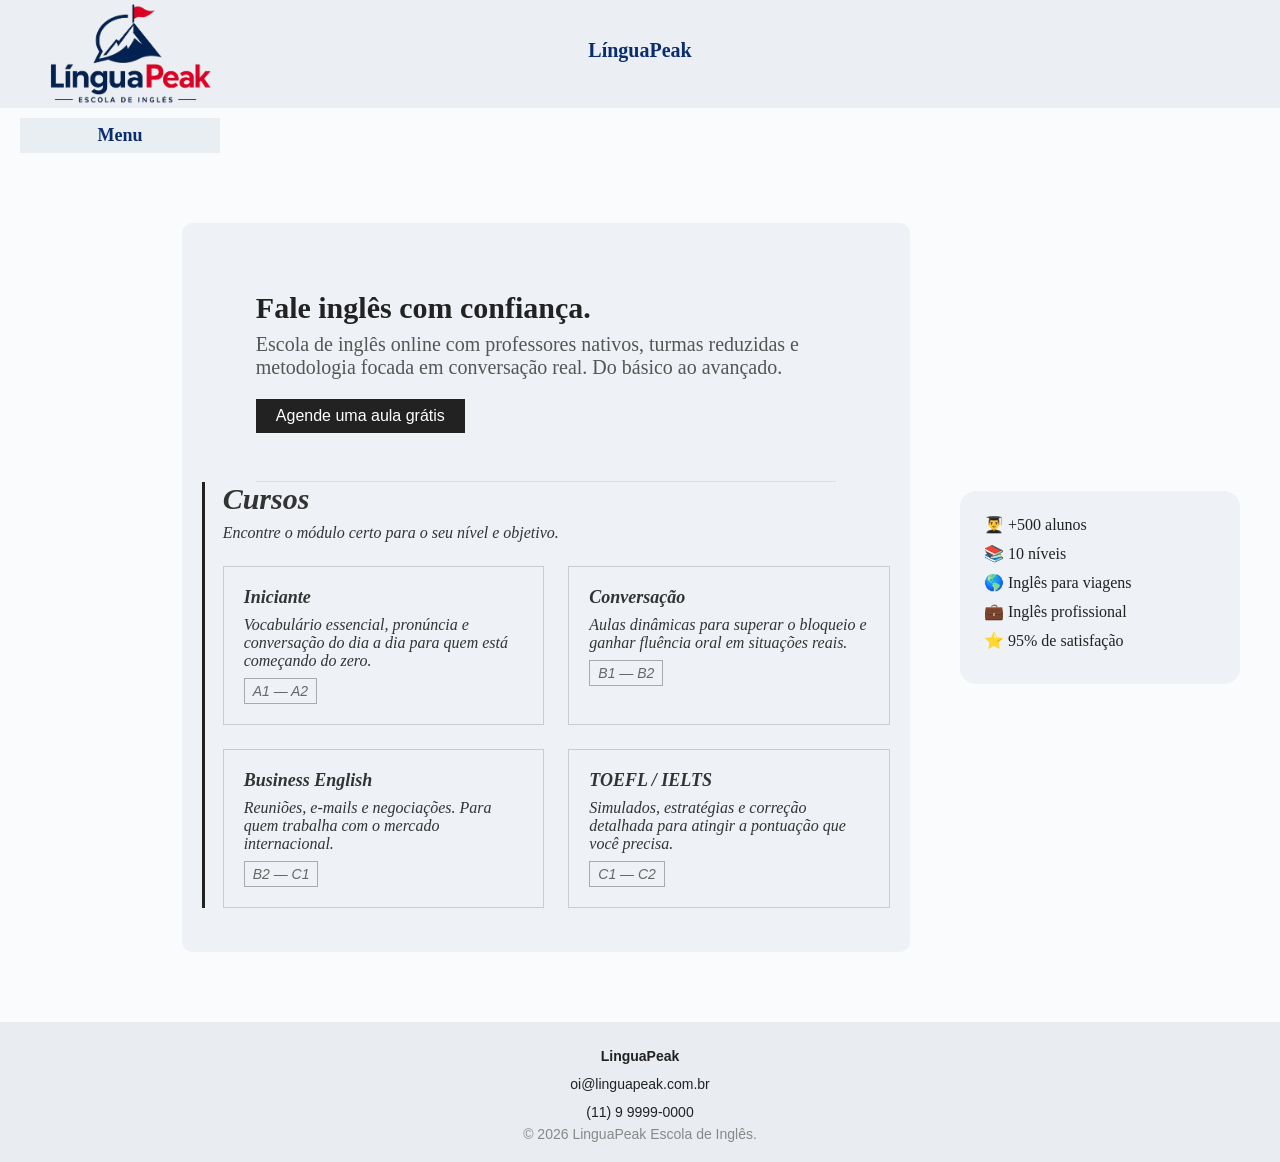
<file: index.html>
<!DOCTYPE html>
<html lang="pt-BR">

<head>
  <meta charset="UTF-8" />
  <meta name="viewport" content="width=device-width, initial-scale=1.0" />
  <title>LínguaPeak — Escola de Inglês</title>
  <link rel="stylesheet" href="css/layout.css" type="text/css">
  <link rel="short icon" href="mídias/favicon.png">
</head>

<body>

  <header>
    <img src="mídias/logo.png" alt="Logo da empresa">
    <h1>LínguaPeak</h1>
  </header>

  <section class="menu">
    <h3>Menu</h3>
    <nav>
      <ul>
        <li><a href="#">Cursos</a></li>
        <li><a href="paginas/contato.html">Contato</a></li>
        <li>
          <a href="#">Sobre</a>
          <ul class="submenu">
            <li><a href="paginas/sobre.html">Nossa empresa</a></li>
            <li><a href="paginas/depoimentos.html">Depoimentos</a></li>
          </ul>
        </li>
      </ul>
    </nav>
  </section>

  <section class="aside_lateral">

    <main>

      <section id="agende">
        <h2>Fale inglês com confiança.</h2>
        <p class="subtitulo">
          Escola de inglês online com professores nativos, turmas reduzidas
          e metodologia focada em conversação real. Do básico ao avançado.
        </p>
        <a href="paginas/contato.html">Agende uma aula grátis</a>
      </section>

      <article id="cursos">
        <h2>Cursos</h2>
        <p>Encontre o módulo certo para o seu nível e objetivo.</p>
        <ul>
          <li>
            <h3>Iniciante</h3>
            <p>Vocabulário essencial, pronúncia e conversação do dia a dia para quem está começando do zero.</p>
            <small>A1 — A2</small>
          </li>
          <li>
            <h3>Conversação</h3>
            <p>Aulas dinâmicas para superar o bloqueio e ganhar fluência oral em situações reais.</p>
            <small>B1 — B2</small>
          </li>
          <li>
            <h3>Business English</h3>
            <p>Reuniões, e-mails e negociações. Para quem trabalha com o mercado internacional.</p>
            <small>B2 — C1</small>
          </li>
          <li>
            <h3>TOEFL / IELTS</h3>
            <p>Simulados, estratégias e correção detalhada para atingir a pontuação que você precisa.</p>
            <small>C1 — C2</small>
          </li>
        </ul>
      </article>

    </main>

    <aside>
      <ul>
        <li>👨‍🎓 +500 alunos</li>
        <li>📚 10 níveis</li>
        <li>🌎 Inglês para viagens</li>
        <li>💼 Inglês profissional</li>
        <li>⭐ 95% de satisfação</li>
      </ul>
    </aside>

  </section>

  <footer>
    <address>
      <strong>LinguaPeak</strong>
      <p>oi@linguapeak.com.br</p>
      <p>(11) 9 9999-0000</p>
    </address>

    <small>&copy; 2026 LinguaPeak Escola de Inglês.</small>
  </footer>


</body>

</html>
</file>
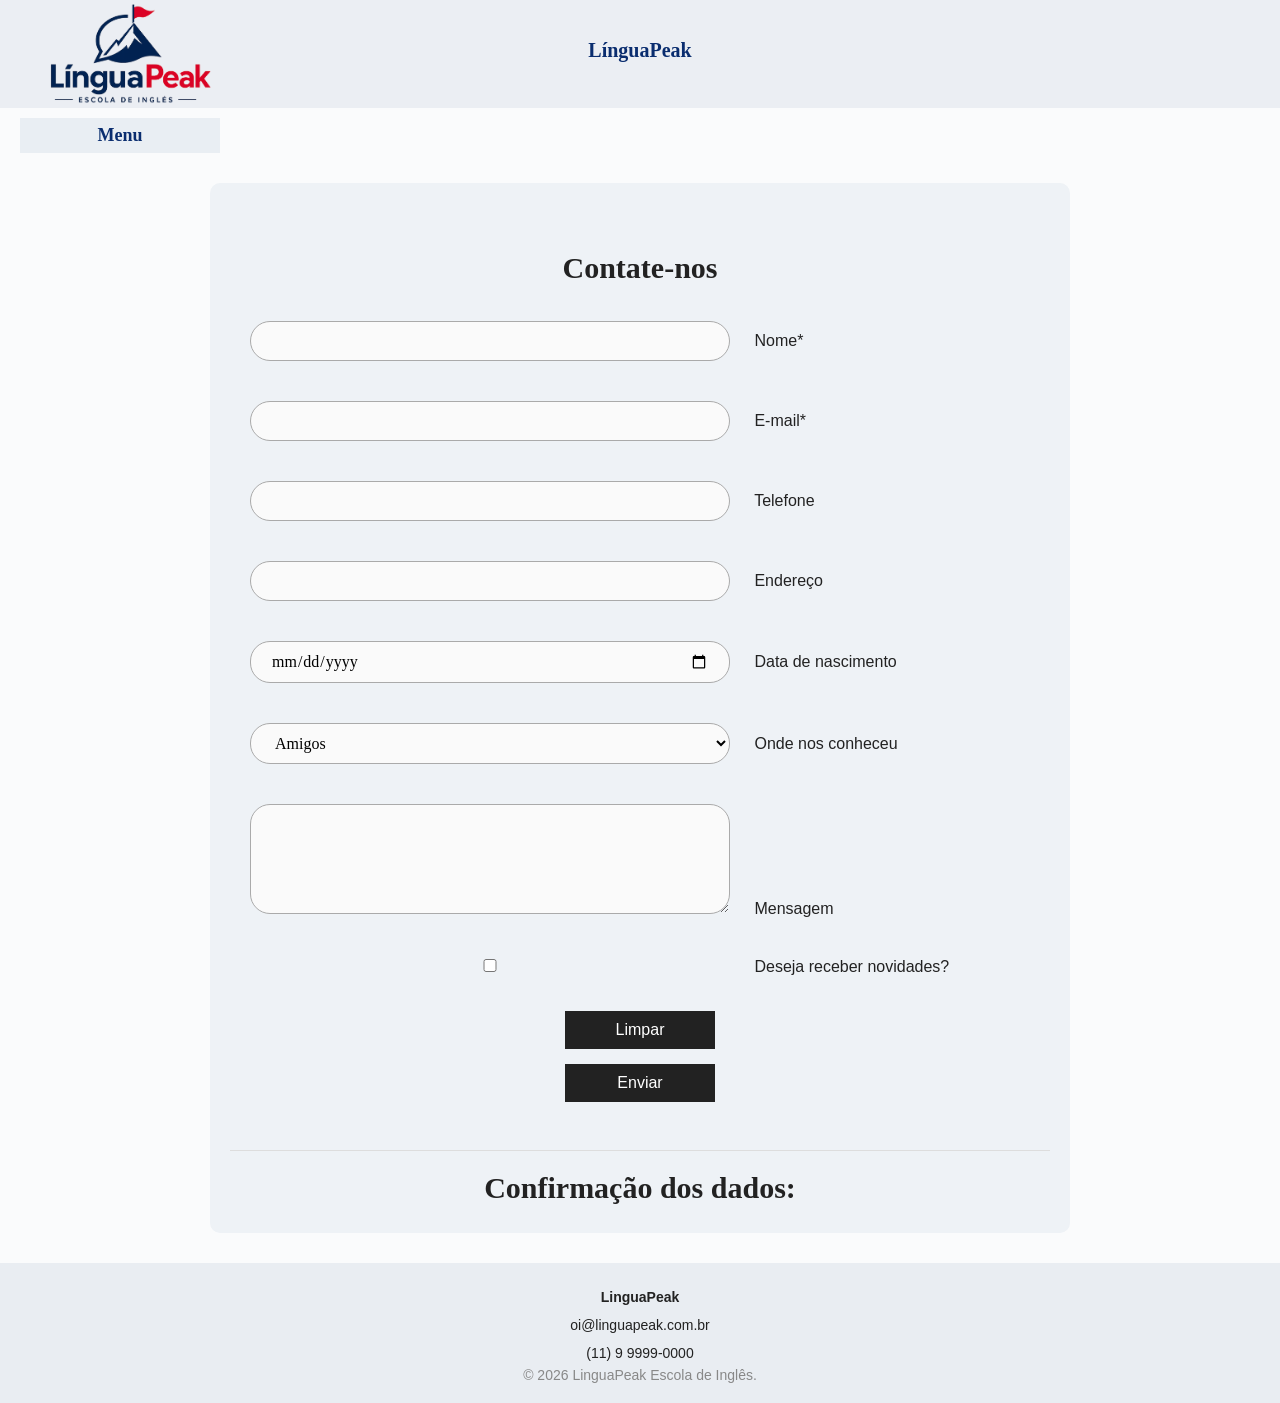
<file: paginas/contato.html>
<!DOCTYPE html>
<html lang="pt-BR">

<head>
  <meta charset="UTF-8">
  <meta name="viewport" content="width=device-width, initial-scale=1.0">
  <title>LínguaPeak — Escola de Inglês</title>
  <link rel="stylesheet" href="../css/layout.css" type="text/css">
</head>

<body>

  <header>
    <img src="../mídias/logo.png" alt="Logo da empresa">
    <h1>LínguaPeak</h1>
  </header>

  <section class="menu">
    <h3>Menu</h3>
    <nav>
      <ul>
        <li><a href="../index.html">Cursos</a></li>
        <li><a href="contato.html">Contato</a></li>
        <li>
          <a href="#">Sobre</a>
          <ul class="submenu">
            <li><a href="sobre.html">Nossa empresa</a></li>
            <li><a href="depoimentos.html">Depoimentos</a></li>
          </ul>
        </li>
      </ul>
    </nav>
  </section>

  <main class="formulario">
    <section id="contato">
      <h2>Contate-nos</h2>

      <form action="#" method="post" id="frmContato">
        <label for="ipNome">
          <input type="text" name="ipNome" id="ipNome">
          Nome*
        </label>

        <label for="ipEmail">
          <input type="email" name="ipEmail" id="ipEmail">
          E-mail*
        </label>

        <label for="ipTel">
          <input type="tel" name="ipTel" id="ipTel">
          Telefone
        </label>

        <label for="ipEndereco">
          <input type="text" name="ipEndereco" id="ipEndereco">
          Endereço
        </label>

        <label for="ipData">
          <input type="date" name="ipData" id="ipData">
          Data de nascimento
        </label>

        <label>
          <select name="slOnde" id="slOnde">
            <option value="amigos">Amigos</option>
            <option value="familia">Familiares</option>
            <option value="redes">Redes sociais</option>
            <option value="panfleto">Panfletos</option>
          </select>
          Onde nos conheceu
        </label>

        <label>
          <textarea name="taMensagem" id="taMensagem"></textarea>
          Mensagem

        </label>


        <label for="novidades">
          <input type="checkbox" id="novidades" name="novidades">
          Deseja receber novidades?
        </label>

        <button type="reset" id="btnLimpar">Limpar</button>

        <button onclick="mostrarDadosForm(event)">Enviar</button>

      </form>
    </section>

    <h2 class="confirmacao">Confirmação dos dados:</h2>
    <p id="pNome"></p>
    <p id="pEmail"></p>
    <p id="pTel"></p>
    <p id="pDataNasc"></p>
    <p id="pOnde"></p>
    <p id="pMensagem"></p>

    <button id="btnConfirmar" type="submit">
      [Confirmar]
    </button>

  </main>

  <footer>
    <address>
      <strong>LinguaPeak</strong>
      <p>oi@linguapeak.com.br</p>
      <p>(11) 9 9999-0000</p>
    </address>

    <small>&copy; 2026 LinguaPeak Escola de Inglês.</small>
  </footer>

  <script src="../script/script.js"></script>

</body>

</html>
</file>
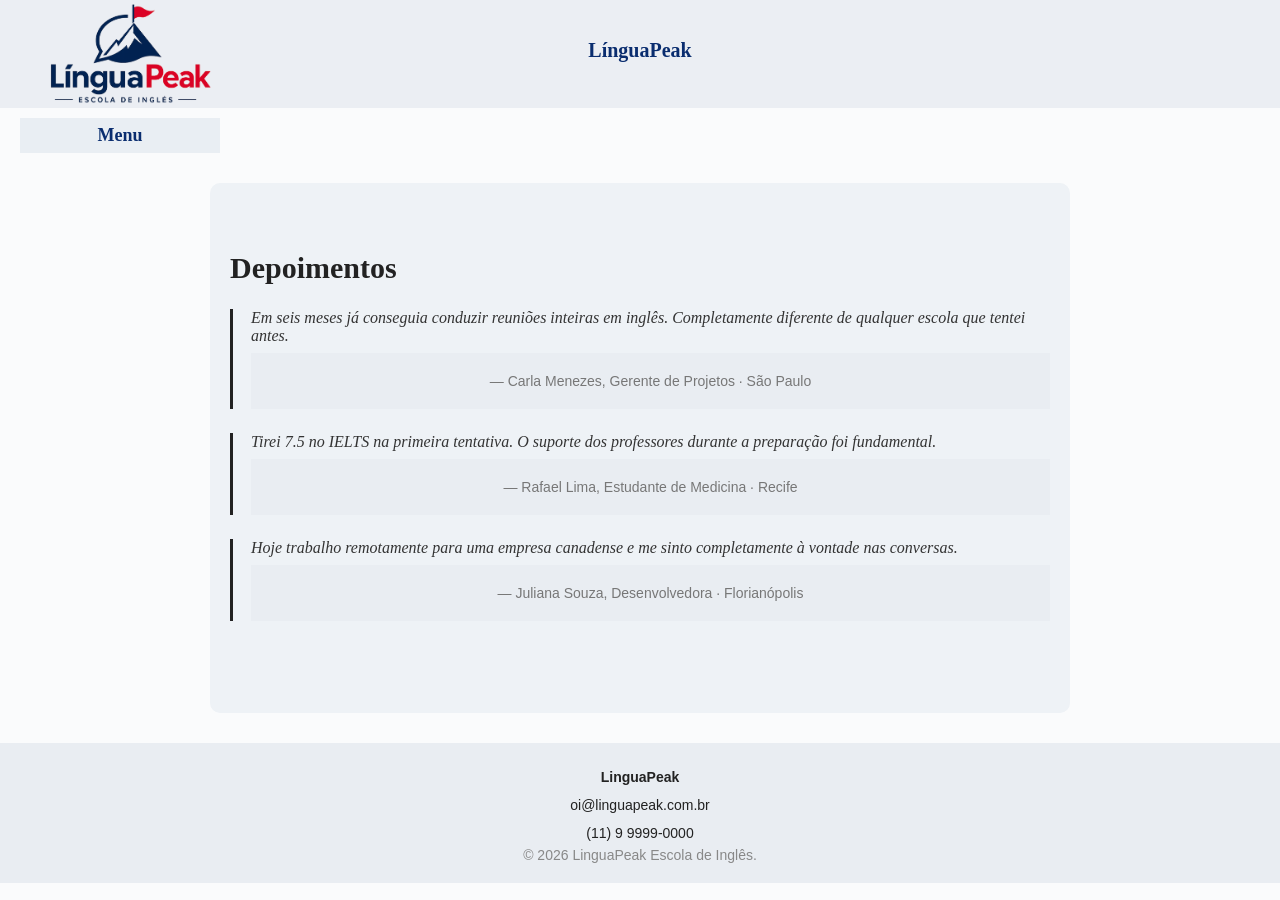
<file: paginas/depoimentos.html>
<!DOCTYPE html>
<html lang="pt-BR">

<head>
    <meta charset="UTF-8">
    <meta name="viewport" content="width=device-width, initial-scale=1.0">
    <title>LínguaPeak — Escola de Inglês</title>
    <link rel="stylesheet" href="../css/layout.css" type="text/css">
</head>

<body>

    <header>
        <img src="../mídias/logo.png" alt="Logo da empresa">
        <h1>LínguaPeak</h1>
    </header>

    <section class="menu">
        <h3>Menu</h3>
        <nav>
            <ul>
                <li><a href="../index.html">Cursos</a></li>
                <li><a href="contato.html">Contato</a></li>
                <li>
                    <a href="#">Sobre</a>
                    <ul class="submenu">
                        <li><a href="sobre.html">Nossa empresa</a></li>
                        <li><a href="depoimentos.html">Depoimentos</a></li>
                    </ul>
                </li>
            </ul>
        </nav>
    </section>

    <main>
        <section class="depoimentos">
            <h2>Depoimentos</h2>

            <article>
                <p>Em seis meses já conseguia conduzir reuniões inteiras em inglês. Completamente diferente de qualquer
                    escola que tentei antes.</p>
                <footer>— Carla Menezes, Gerente de Projetos · São Paulo</footer>
            </article>

            <article>
                <p>Tirei 7.5 no IELTS na primeira tentativa. O suporte dos professores durante a preparação foi
                    fundamental.</p>
                <footer>— Rafael Lima, Estudante de Medicina · Recife</footer>
            </article>

            <article>
                <p>Hoje trabalho remotamente para uma empresa canadense e me sinto completamente à vontade nas
                    conversas.</p>
                <footer>— Juliana Souza, Desenvolvedora · Florianópolis</footer>
            </article>
        </section>
    </main>

    <footer>
        <address>
            <strong>LinguaPeak</strong>
            <p>oi@linguapeak.com.br</p>
            <p>(11) 9 9999-0000</p>
        </address>

        <small>&copy; 2026 LinguaPeak Escola de Inglês.</small>
    </footer>

</body>

</html>
</file>
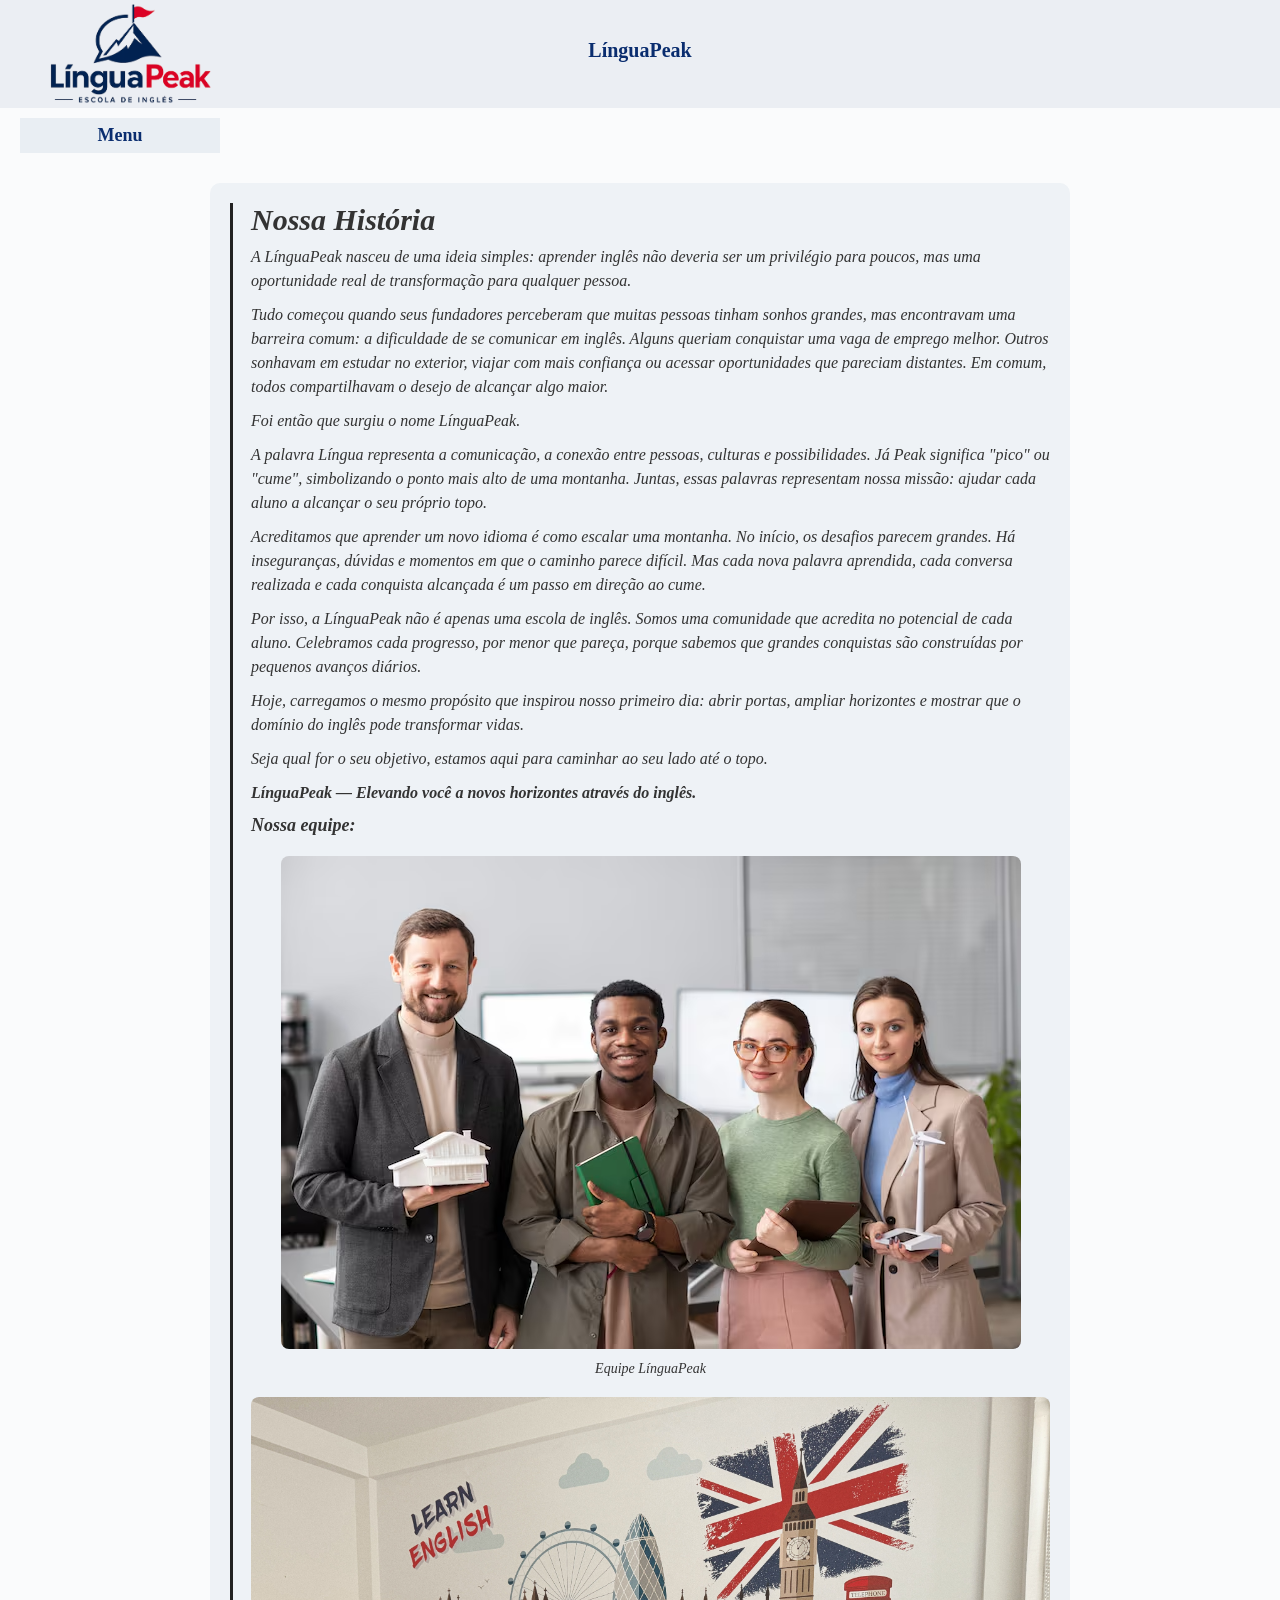
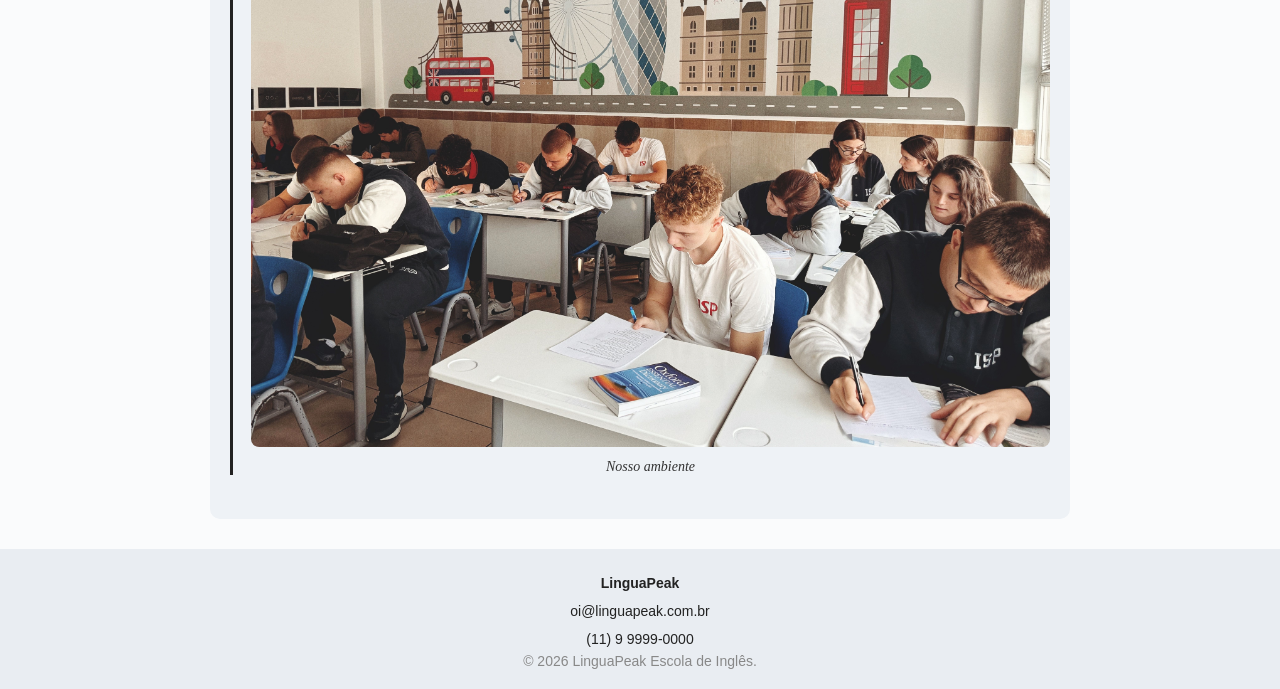
<file: paginas/sobre.html>
<!DOCTYPE html>
<html lang="pt-BR">

<head>
    <meta charset="UTF-8">
    <meta name="viewport" content="width=device-width, initial-scale=1.0">
    <title>LínguaPeak — Escola de Inglês</title>
    <link rel="stylesheet" href="../css/layout.css" type="text/css">
</head>

<body>

    <header>
        <img src="../mídias/logo.png" alt="Logo da empresa">
        <h1>LínguaPeak</h1>
    </header>

  <section class="menu">
    <h3>Menu</h3>
    <nav>
      <ul>
        <li><a href="../index.html">Cursos</a></li>
        <li><a href="contato.html">Contato</a></li>
        <li>
          <a href="#">Sobre</a>
          <ul class="submenu">
            <li><a href="sobre.html">Nossa empresa</a></li>
            <li><a href="depoimentos.html">Depoimentos</a></li>
          </ul>
        </li>
      </ul>
    </nav>
  </section>

    <main>
        <article>
            <h2>Nossa História</h2>
            <p class="sobre">A LínguaPeak nasceu de uma ideia simples: aprender inglês não deveria ser um privilégio
                para
                poucos, mas uma
                oportunidade real de transformação para qualquer pessoa.

            <p class="sobre">Tudo começou quando seus fundadores perceberam que muitas pessoas tinham sonhos grandes,
                mas
                encontravam uma
                barreira comum: a dificuldade de se comunicar em inglês. Alguns queriam conquistar uma vaga de emprego
                melhor. Outros sonhavam em estudar no exterior, viajar com mais confiança ou acessar oportunidades que
                pareciam distantes. Em comum, todos compartilhavam o desejo de alcançar algo maior.</p>

            <p class="sobre">Foi então que surgiu o nome LínguaPeak.</p>

            <p class="sobre">A palavra Língua representa a comunicação, a conexão entre pessoas, culturas e
                possibilidades.
                Já Peak
                significa "pico" ou "cume", simbolizando o ponto mais alto de uma montanha. Juntas, essas palavras
                representam nossa missão: ajudar cada aluno a alcançar o seu próprio topo.</p>

            <p class="sobre">Acreditamos que aprender um novo idioma é como escalar uma montanha. No início, os desafios
                parecem grandes.
                Há inseguranças, dúvidas e momentos em que o caminho parece difícil. Mas cada nova palavra aprendida,
                cada
                conversa realizada e cada conquista alcançada é um passo em direção ao cume.</p>

            <p class="sobre">Por isso, a LínguaPeak não é apenas uma escola de inglês. Somos uma comunidade que acredita
                no potencial de
                cada aluno. Celebramos cada progresso, por menor que pareça, porque sabemos que grandes conquistas são
                construídas por pequenos avanços diários.</p>

            <p class="sobre">Hoje, carregamos o mesmo propósito que inspirou nosso primeiro dia: abrir portas, ampliar
                horizontes e
                mostrar que o domínio do inglês pode transformar vidas.</p>

            <p class="sobre">Seja qual for o seu objetivo, estamos aqui para caminhar ao seu lado até o topo.</p>

            <p class="sobre"><strong>LínguaPeak — Elevando você a novos horizontes através do inglês.</strong></p>

            <h3>Nossa equipe:</h3>

            <figure>
                <img src="../mídias/equipe.png" alt="Equipe LínguaPeak">
                <figcaption>Equipe LínguaPeak</figcaption>
            </figure>

            <figure>
                <img src="../mídias/ambiente.jpg" alt="Equipe LínguaPeak">
                <figcaption>Nosso ambiente</figcaption>
            </figure>
        </article>
    </main>

    <footer>
        <address>
            <strong>LinguaPeak</strong>
            <p>oi@linguapeak.com.br</p>
            <p>(11) 9 9999-0000</p>
        </address>

        <small>&copy; 2026 LinguaPeak Escola de Inglês.</small>
    </footer>

</body>

</html>
</file>
<file: css/layout.css>
* {
      padding: 0;
      margin: 0;
      box-sizing: border-box;
  }

  body {
      font-family: Georgia, serif;
      margin: 0 auto;
      color: #222;
      display: flex;
      align-items: center;
      flex-direction: column;
      background-color: #FAFBFC;
  }

    figure {
      width: 100%;
      text-align: center;
      margin-top: 20px;
  }

  figure img {
      max-width: 100%;
      height: auto;
      border-radius: 8px;
  }

  figcaption {
      margin-top: 8px;
      font-size: 14px;
  }

  header {
      padding: 4px 0;
      display: grid;
      grid-template-columns: 33% 34% 33%;
      grid-template-rows: 1;
      background-color: #E9EDF2;
      background: rgba(233, 237, 242, 0.9);
      backdrop-filter: blur(10px);
      width: 100%;
      position: sticky;
      z-index: 1000;
      top: 0;
  }

  header h1 {
      font-size: 20px;
      margin: 0;
      color: #0A2D6F;
      margin-top: 35px;
      grid-column: 2;
      text-align: center;
  }

  main>section {
      padding: 48px 0;
      border-bottom: 1px solid #ddd;
  }

  main>section:last-child {
      border-bottom: none;
  }

  h2 {
      font-size: 30px;
      margin-bottom: 8px;
  }

  h3 {
      font-size: 18px;
      margin-bottom: 8px;
  }

  #agende p.subtitulo {
      font-size: 20px;
      color: #555;
      max-width: 580px;
  }

  #agende a {
      display: inline-block;
      margin-top: 20px;
      padding: 8px 20px;
      background: #222;
      color: #fff;
      text-decoration: none;
      font-family: sans-serif;
      font-size: 16px;
  }

  #agende a:hover {
      background: #444;
  }

  #cursos ul {
      list-style: none;
      padding: 0;
      margin: 24px 0 0;
      display: grid;
      grid-template-columns: repeat(auto-fit, minmax(220px, 1fr));
      gap: 24px;
  }

  #cursos li {
      border: 1px solid #ccc;
      padding: 20px;
  }

  #cursos li small {
      display: inline-block;
      margin-top: 8px;
      font-family: sans-serif;
      font-size: 14px;
      color: #666;
      border: 1px solid #aaa;
      padding: 4px 8px;
  }

  label {
      display: flex;
      flex-direction: column;
      font-family: sans-serif;
      font-size: 16px;
  }

  input,
  select,
  textarea {
      padding: 10px 20px;
      border: 1px solid #aaa;
      font-size: 16px;
      font-family: Georgia, serif;
      background: #fafafa;
  }

  input:focus,
  select:focus,
  textarea:focus {
      outline: 2px solid #222;
      background: #fff;
  }

  textarea {
      min-height: 110px;
      resize: vertical;
  }

  form button {
      align-self: center;
      padding: 10px 20px;
      margin-top: 15px;
      background: #222;
      color: #fff;
      width: 150px;
      border: none;
      font-size: 16px;
      font-family: sans-serif;
      cursor: pointer;
  }

  form button:hover {
      background: #444;
  }

  footer {
      padding: 20px 0;
      gap: 20px;
      background-color: #E9EDF2;
      width: 100%;
      display: block;
      text-align: center;
  }

  footer address {
      font-style: normal;
      font-family: sans-serif;
      font-size: 14px;
      line-height: 2;
  }

  footer address a {
      color: #222;
      text-decoration: none;
  }

  footer address a:hover {
      text-decoration: underline;
  }

  footer small {
      width: 100%;
      display: block;
      font-family: sans-serif;
      font-size: 14px;
      color: #888;
  }

  header img {
      height: 100px;
      width: auto;
      margin-left: 50px;
      grid-column: 1;
  }

  main {
      padding: 20px;
      background-color: #EEF2F6;
      display: flex;
      align-items: center;
      flex-direction: column;
      border-radius: 10px;
      max-width: 860px;
      margin-top: 30px;
      margin-bottom: 30px;
  }

  aside {
      width: 280px;
      min-width: 280px;

      background-color: #EEF2F6;
      border-radius: 16px;

      padding: 24px;

      height: fit-content;

  }

  .sobre {
      font-size: 16px;
      line-height: 1.5;
      text-align: start;
      padding-bottom: 10px;
      align-self: flex-start;
  }

  .aside_lateral {
      display: flex;
      align-items: center;
      width: 100%;
      justify-content: flex-end;
      gap: 50px;

      margin: 0 auto;
      padding: 40px;
  }

  aside ul {
      list-style: none;
  }

  aside ul li {
      padding-bottom: 10px;
  }

  @media screen and (max-width: 767px) {

      header {
          display: flex;
          flex-direction: column;
          align-items: center;
      }

      header img {
          margin-left: 0;
          height: 80px;
      }

      header h1 {
          margin-top: 10px;
          text-align: center;
      }

      .aside_lateral {
          flex-direction: column;
          align-items: center;
          padding: 10px;
          gap: 20px;
      }

      main {
          width: 95%;
          margin: 15px auto;
          padding: 15px;
      }

      aside {
          width: 95%;
          min-width: auto;
      }

      .formulario {
          width: 100%;
      }

      form input,
      form select,
      form textarea {
          width: 100%;
          margin-right: 0;
      }

      form label {
          padding: 10px 0;
      }

      .menu {
          width: 200px;
          align-self: center;
          margin-left: 0;
      }

      nav {
          width: 200px;
      }

      #cursos ul {
          grid-template-columns: 1fr;
      }

      footer {
          padding: 15px;
      }
  }

  form label {
      display: inline-block;
      padding: 20px;
      width: 100%;
      padding-right: 0;
  }

  form input,
  select,
  textarea {
      border-radius: 20px;
      width: 60%;
      margin-right: 20px;

  }

  form {
      width: 100%;
      display: flex;
      flex-direction: column;
      justify-content: flex-start;
      margin-top: 16px;
  }

  #contato h2 {
      text-align: center;
  }

  #contato {
      width: 100%;
  }

  .formulario {
      width: 70%;
  }

  .confirmacao {
      margin-top: 20px;
  }

  #btnConfirmar {
      display: none;
      font-size: 20px;
      margin-top: 20px;
      padding: 10px 20px;
      background: #222;
      color: #fff;
      border: none;
      font-size: 16px;
      font-family: sans-serif;
      cursor: pointer;
  }

  #btnConfirmar:hover {
      background: #444;
  }

  .menu {
      position: relative;
      width: 200px;
      height: 35px;
      background-color: #E9EEF3;
      color: #0A2D6F;
      margin-top: 10px;
      display: flex;
      flex-direction: column;
      justify-content: center;
      align-items: center;
      align-self: flex-start;
      margin-left: 20px;
  }

  .menu h3 {
      margin: 0;
  }

  .menu:hover>nav {
      display: block;
  }

  nav {
      border-top: 1px solid #555;
      background-color: #E9EDF2;
      height: 30px;
      display: none;
      position: absolute;
      top: 100%;
      left: 0;
      width: 100%;
      margin-top: 0;
  }

  nav ul {
      list-style: none;
      padding: 0;
      margin: 0;
  }

  nav li {
      position: relative;
  }

  nav a {
      display: block;
      padding: 12px;
      background-color: #E9EEF3;
      color: #0A2D6F;
      text-decoration: none;
      border-bottom: 1px solid #555;
  }

  nav a:hover {
      background-color: #F7F9FC;
  }

  .submenu {
      display: none;
  }

  nav li:hover>.submenu {
      display: block;
  }

  .submenu a {
      background-color: #F7F9FC;
  }

  @media screen and (min-width: 992px) {

      .aside_lateral {
          display: flex;
          flex-direction: row;
          justify-content: flex-end;
          gap: 50px;
      }

      main {
          max-width: 860px;
      }

      .menu {
          width: 200px;
      }

      nav {
          width: 200px;
      }

      .formulario {
          width: 70%;
      }
  }

  .depoimentos {
      display: flex;
      flex-direction: column;
      gap: 0;
  }

  .depoimentos h2 {
      margin-bottom: 24px;
  }

  article {
      margin: 0 0 24px;
      padding-left: 18px;
      border-left: 3px solid #222;
      font-style: italic;
      color: #333;
  }

  article footer {
      margin-top: 8px;
      font-style: normal;
      font-family: sans-serif;
      font-size: 14px;
      color: #777;
  }
</file>
